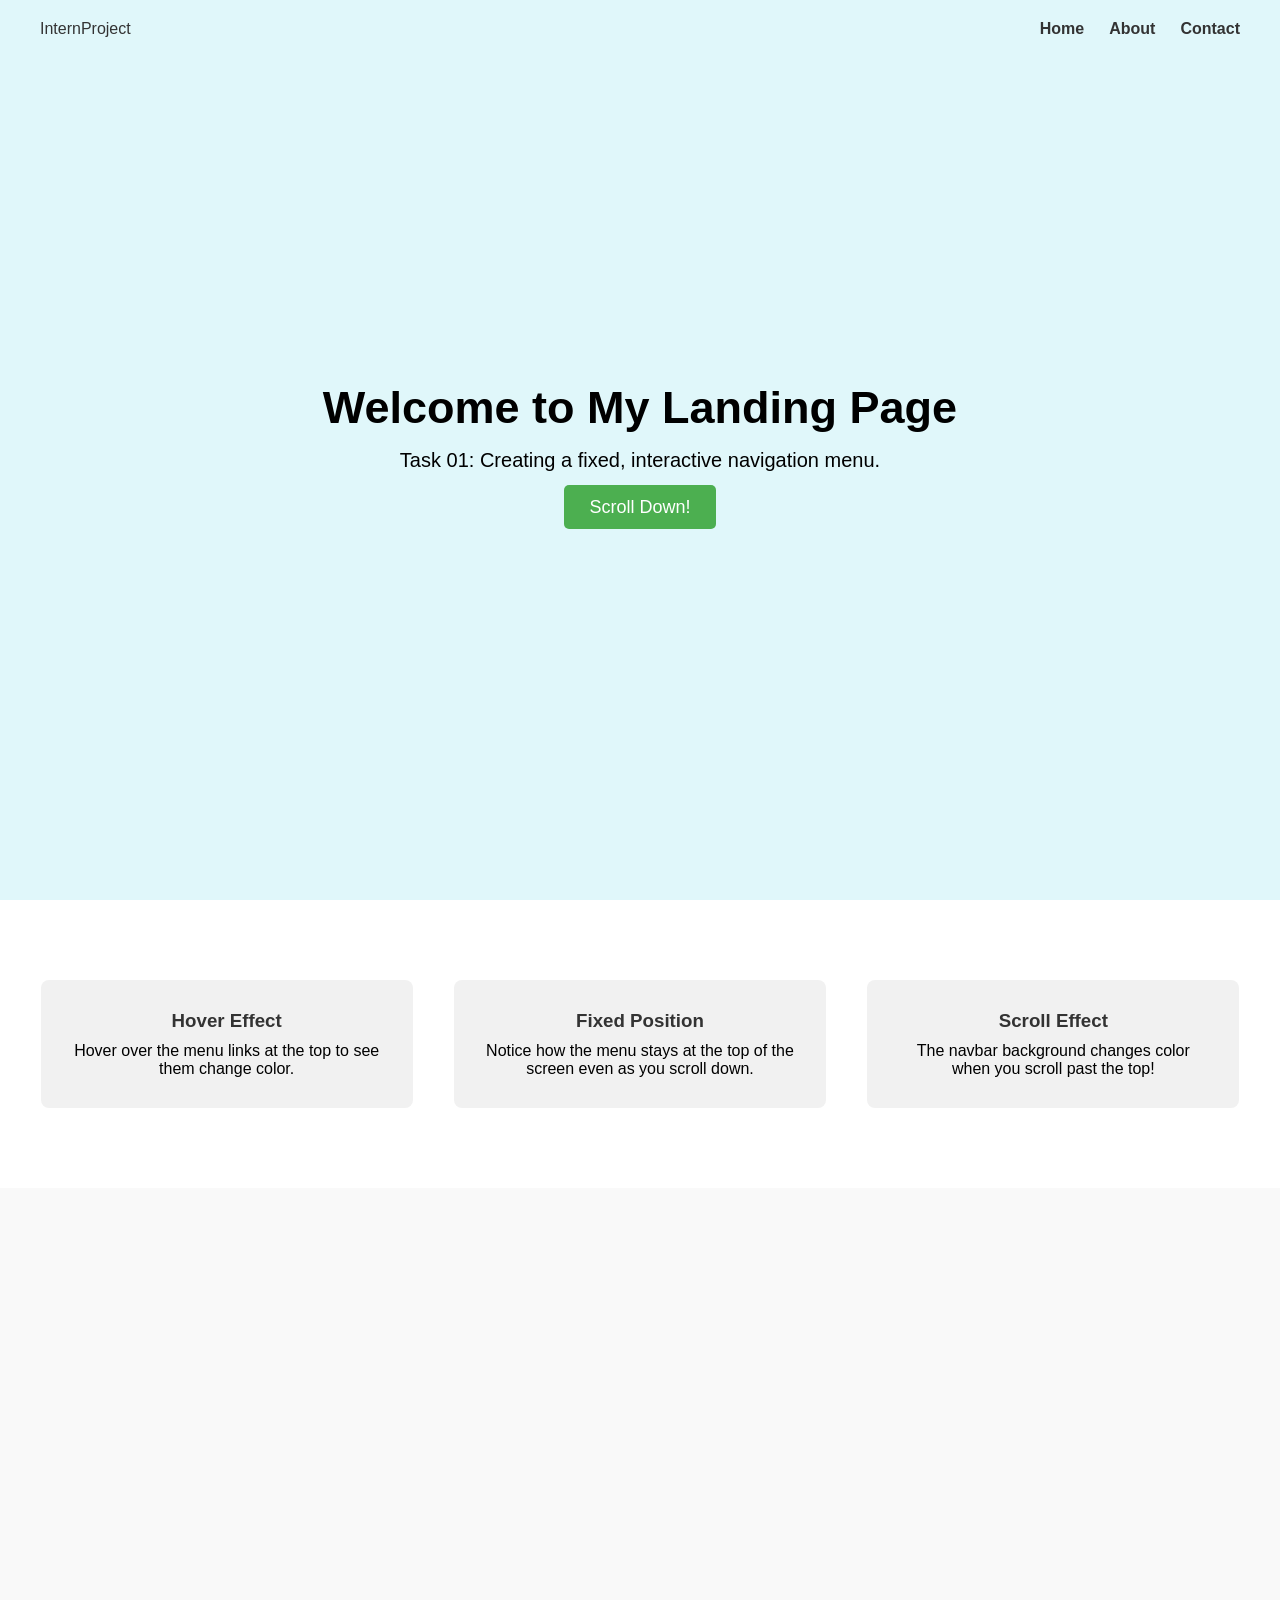
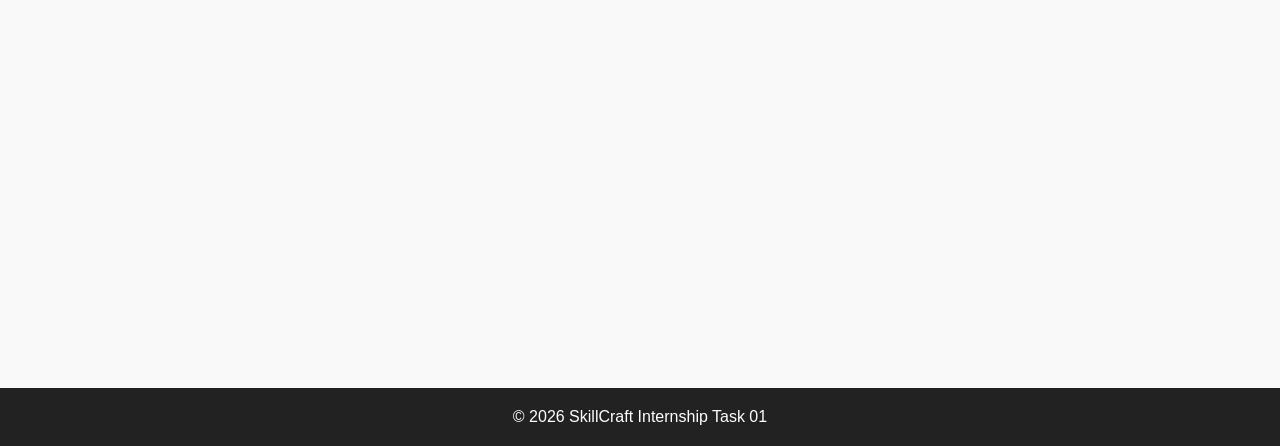
<file: index.html>
<!DOCTYPE html>
<html lang="en">
<head>
    <meta charset="UTF-8">
    <meta name="viewport" content="width=device-width, initial-scale=1.0">
    <title>Responsive Landing Page</title>
    <link rel="stylesheet" href="style.css">
</head>
<body>
    <nav class="navbar" id="myNavbar">
        <div class="logo">InternProject</div>
        <ul class="nav-links">
            <li><a href="#home">Home</a></li>
            <li><a href="#about">About</a></li>
            <li><a href="#contact">Contact</a></li>
        </ul>
    </nav>
    <header id="home" class="hero-section">
        <div class="hero-content">
            <h1>Welcome to My Landing Page</h1>
            <p>Task 01: Creating a fixed, interactive navigation menu.</p>
            <a href="#about" class="btn">Scroll Down!</a>
        </div>
    </header>

    <section id="about" class="features">
        <div class="feature-box">
            <h3>Hover Effect</h3>
            <p>Hover over the menu links at the top to see them change color.</p>
        </div>
        <div class="feature-box">
            <h3>Fixed Position</h3>
            <p>Notice how the menu stays at the top of the screen even as you scroll down.</p>
        </div>
        <div class="feature-box">
            <h3>Scroll Effect</h3>
            <p>The navbar background changes color when you scroll past the top!</p>
        </div>
    </section>

    <div style="height: 800px; background-color: #f9f9f9;"></div>

    <footer id="contact" class="footer">
        <p>&copy; 2026 SkillCraft Internship Task 01</p>
    </footer>

    <script>
        window.addEventListener('scroll', function() {
            const navbar = document.getElementById('myNavbar');
            if (window.scrollY > 50) {
                navbar.classList.add('scrolled');
            } else {
                navbar.classList.remove('scrolled');
            }
        });
    </script>
</body>
</html>
</file>
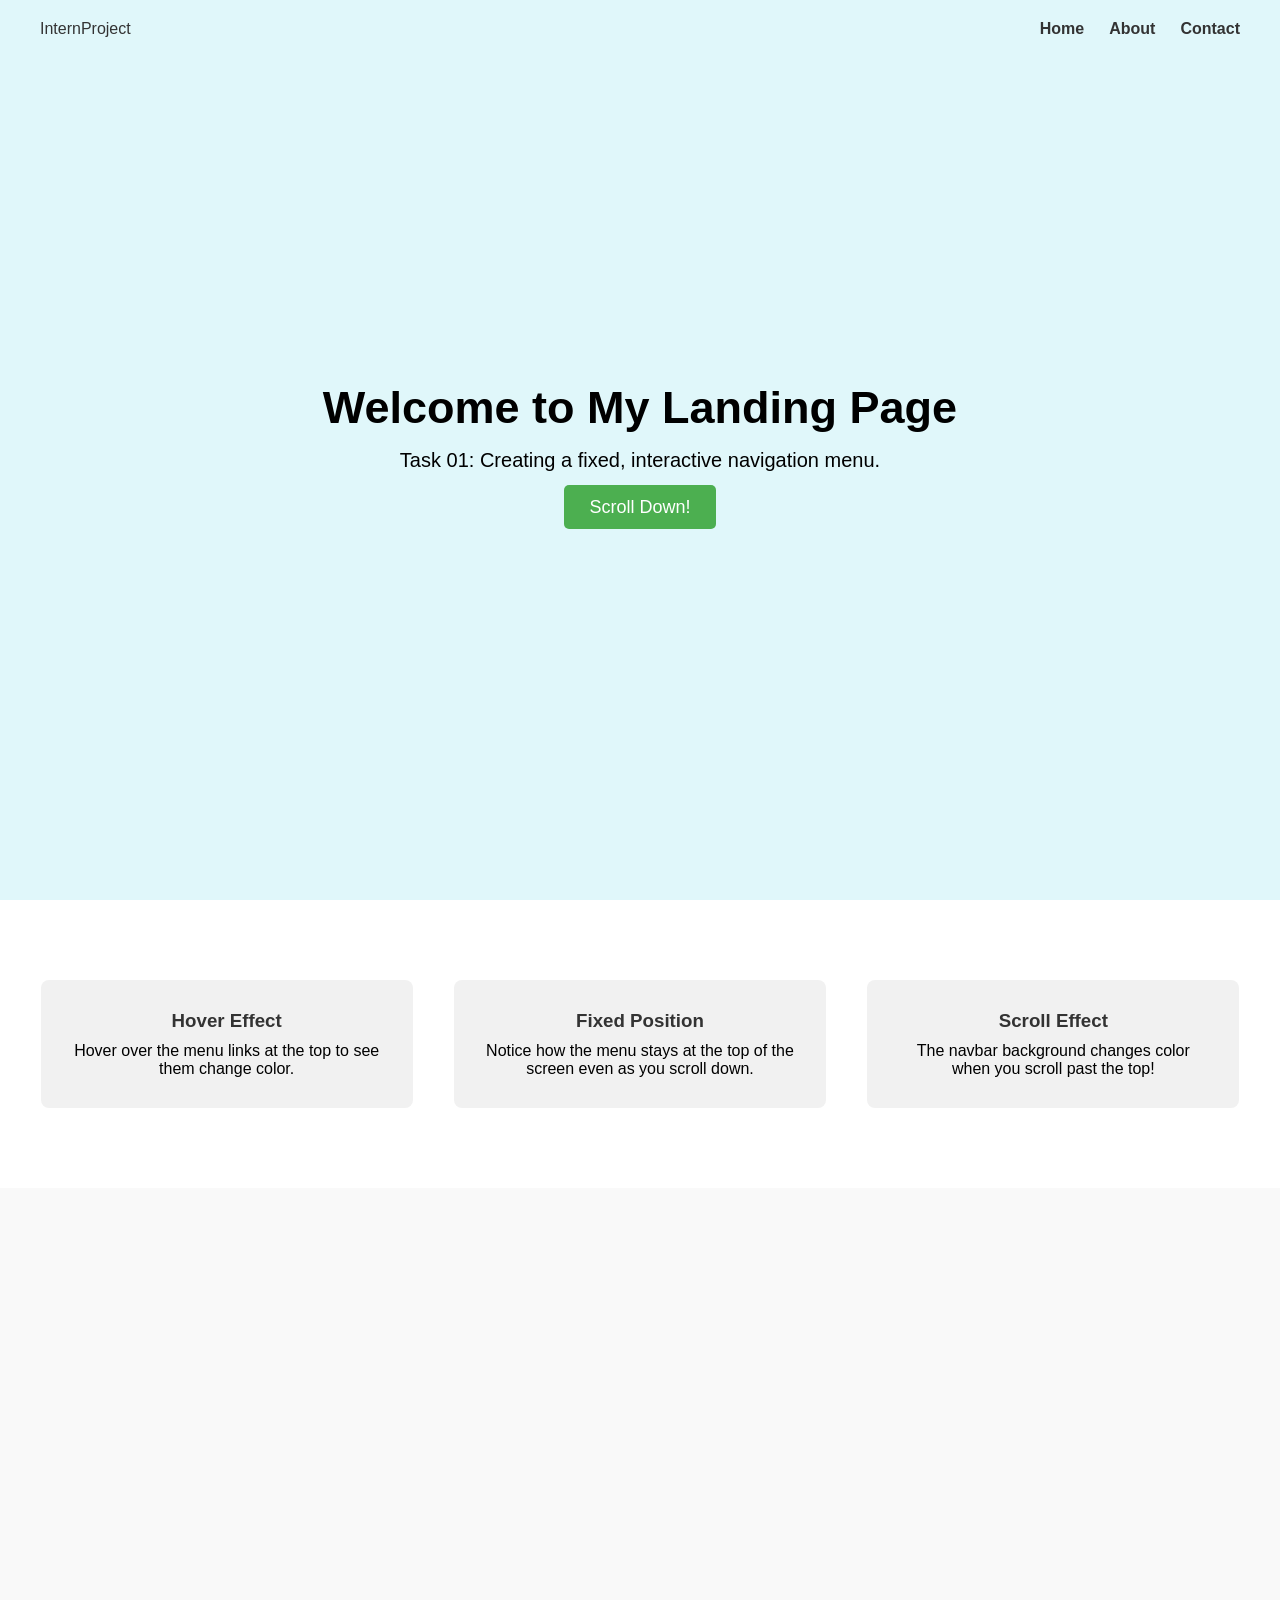
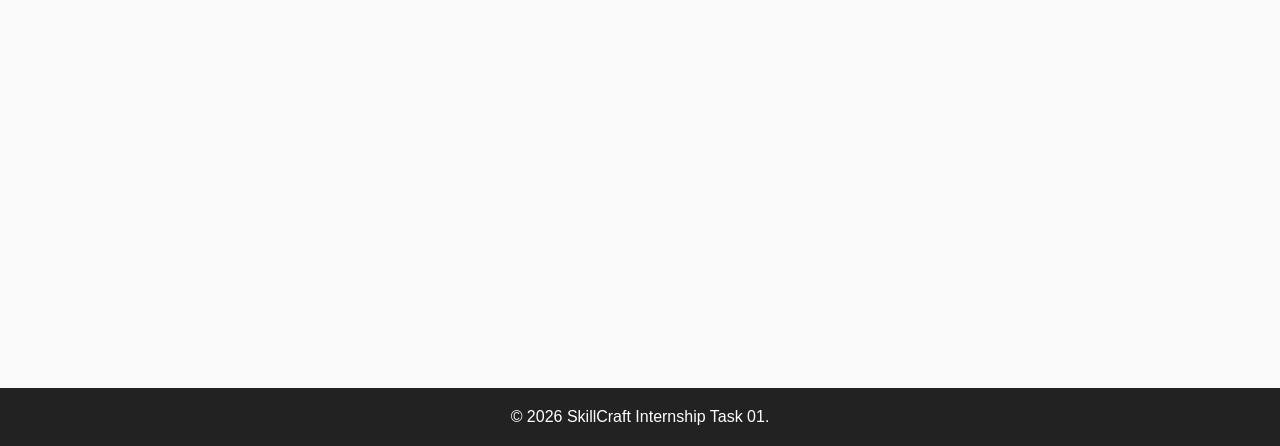
<file: theindex.html>
<!DOCTYPE html>
<html lang="en">
<head>
    <meta charset="UTF-8">
    <meta name="viewport" content="width=device-width, initial-scale=1.0">
    <title>Responsive Landing Page</title>
    <link rel="stylesheet" href="style.css">
</head>
<body>
    <!-- Navigation Bar -->
    <nav class="navbar" id="myNavbar">
        <div class="logo">InternProject</div>
        <ul class="nav-links">
            <li><a href="#home">Home</a></li>
            <li><a href="#about">About</a></li>
            <li><a href="#contact">Contact</a></li>
        </ul>
    </nav>

    <!-- Hero Section -->
    <header id="home" class="hero-section">
        <div class="hero-content">
            <h1>Welcome to My Landing Page</h1>
            <p>Task 01: Creating a fixed, interactive navigation menu.</p>
            <a href="#about" class="btn">Scroll Down!</a>
        </div>
    </header>

    <!-- Features Section to allow scrolling -->
    <section id="about" class="features">
        <div class="feature-box">
            <h3>Hover Effect</h3>
            <p>Hover over the menu links at the top to see them change color.</p>
        </div>
        <div class="feature-box">
            <h3>Fixed Position</h3>
            <p>Notice how the menu stays at the top of the screen even as you scroll down.</p>
        </div>
        <div class="feature-box">
            <h3>Scroll Effect</h3>
            <p>The navbar background changes color when you scroll past the top!</p>
        </div>
    </section>

    <!-- Extra space just to make the page scrollable -->
    <div style="height: 800px; background-color: #f9f9f9;"></div>

    <footer id="contact" class="footer">
        <p>&copy; 2026 SkillCraft Internship Task 01.</p>
    </footer>

    <!-- JAVASCRIPT: This changes the navbar style when you scroll -->
    <script>
        // Listen for the user scrolling
        window.addEventListener('scroll', function() {
            // Grab the navbar
            const navbar = document.getElementById('myNavbar');
            
            // If scrolled down more than 50 pixels, add the 'scrolled' class
            if (window.scrollY > 50) {
                navbar.classList.add('scrolled');
            } else {
                // If at the top, remove it
                navbar.classList.remove('scrolled');
            }
        });
    </script>
</body>
</html>
</file>
<file: style.css>
* {
    margin: 0;
    padding: 0;
    box-sizing: border-box;
    font-family: Arial, sans-serif;
}

.navbar {
    position: fixed; 
    top: 0;
    left: 0;
    width: 100%;
    display: flex;
    justify-content: space-between;
    align-items: center;
    background-color: transparent; 
    color: #333;
    padding: 20px 40px;
    z-index: 1000; 
    transition: all 0.4s ease; 
}

.navbar.scrolled {
    background-color: #333; 
    color: white;
    padding: 15px 40px; 
    box-shadow: 0 4px 10px rgba(0,0,0,0.1);
}

.nav-links {
    list-style: none;
    display: flex;
    gap: 25px;
}

.nav-links a {
    color: inherit;
    text-decoration: none;
    font-weight: bold;
    transition: color 0.3s;
}

.nav-links a:hover {
    color: #4CAF50; 
}

.hero-section {
    background-color: #e0f7fa;
    height: 100vh;
    display: flex;
    justify-content: center;
    align-items: center;
    text-align: center;
}

.hero-section h1 {
    font-size: 45px;
    margin-bottom: 15px;
}

.hero-section p {
    font-size: 20px;
    margin-bottom: 25px;
}

.btn {
    background-color: #4CAF50;
    color: white;
    padding: 12px 25px;
    text-decoration: none;
    border-radius: 5px;
    font-size: 18px;
}

.features {
    display: flex;
    justify-content: space-around;
    padding: 80px 20px;
    background-color: white;
}

.feature-box {
    background-color: #f1f1f1;
    padding: 30px;
    width: 30%;
    text-align: center;
    border-radius: 8px;
}

.feature-box h3 {
    margin-bottom: 10px;
    color: #333;
}

.footer {
    background-color: #222;
    color: white;
    text-align: center;
    padding: 20px;
}

@media (max-width: 768px) {
    .features {
        flex-direction: column;
        align-items: center;
        gap: 20px;
    }
    .feature-box {
        width: 90%;
    }
}
</file>
